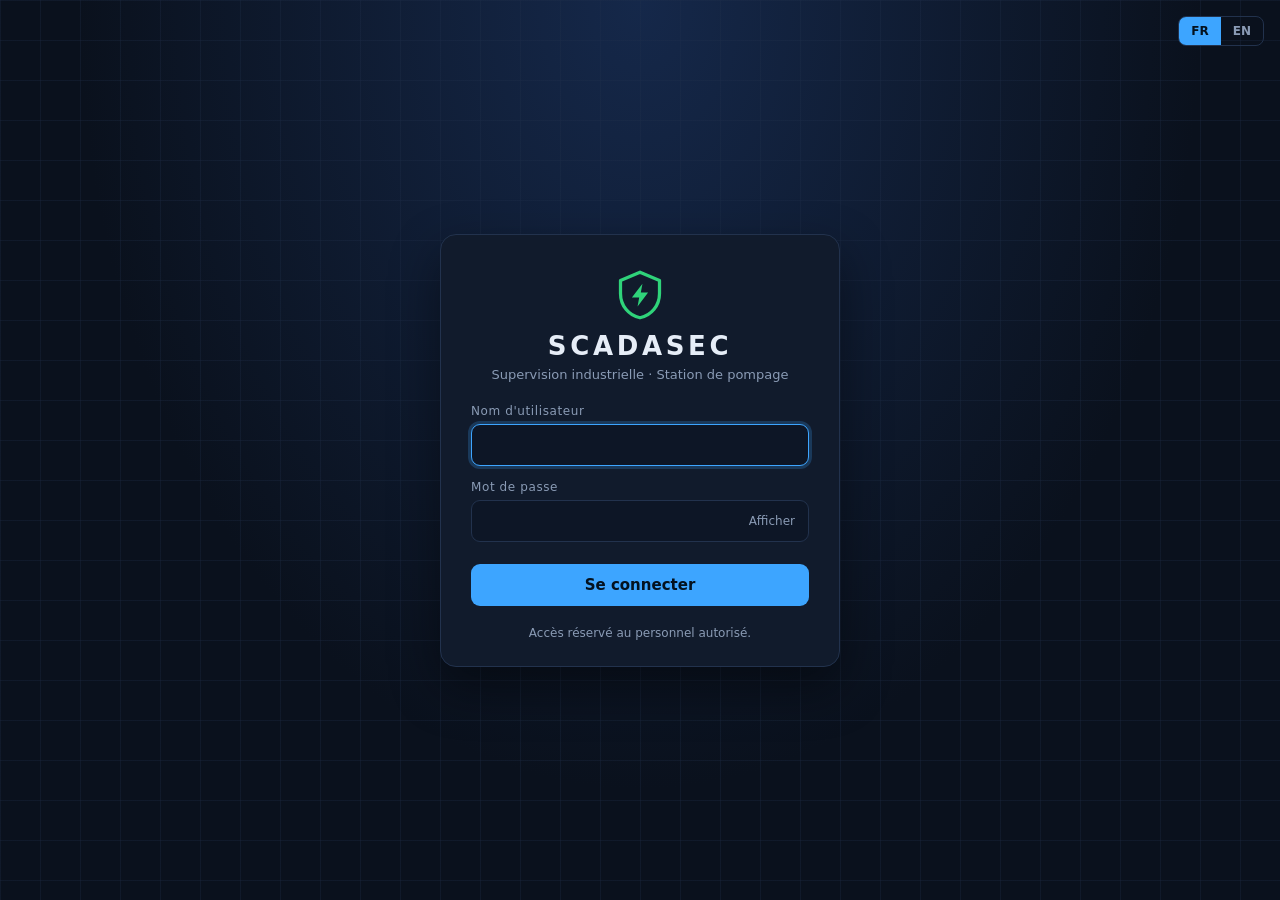
<file: target/classes/static/login.html>
<!DOCTYPE html>
<html lang="fr" data-theme="dark">
<head>
<meta charset="UTF-8">
<meta name="viewport" content="width=device-width, initial-scale=1">
<title>scadasec · Connexion</title>
<link rel="stylesheet" href="css/style.css">
</head>
<body class="login-body">

<div class="lang login-lang" role="group" aria-label="Language">
  <button type="button" data-lang="fr">FR</button>
  <button type="button" data-lang="en">EN</button>
</div>

<main class="login-card">
  <svg class="logo login-logo" viewBox="0 0 32 32" aria-hidden="true">
    <path d="M16 2 4 7v8c0 7.5 5 13.5 12 15 7-1.5 12-7.5 12-15V7L16 2z" fill="none" stroke="currentColor" stroke-width="2" stroke-linejoin="round"/>
    <path d="M17.5 9 11 17.5h4.5L14.5 23 21 14.5h-4.5L17.5 9z" fill="currentColor"/>
  </svg>
  <h1>scadasec</h1>
  <p class="login-sub" data-i18n="subtitle"></p>

  <div id="error" class="login-error hidden" role="alert" data-i18n="error"></div>

  <form method="post" action="/login" autocomplete="on">
    <input type="hidden" name="_csrf" id="csrf" value="">

    <label for="username" data-i18n="username"></label>
    <input id="username" name="username" type="text" autocomplete="username" required autofocus>

    <label for="password" data-i18n="password"></label>
    <div class="pw">
      <input id="password" name="password" type="password" autocomplete="current-password" required>
      <button type="button" id="toggle" data-i18n="show"></button>
    </div>

    <button type="submit" class="btn" data-i18n="submit"></button>
  </form>

  <p class="login-note" data-i18n="note"></p>
</main>

<script src="js/login.js"></script>
</body>
</html>
</file>
<file: target/classes/static/css/style.css>
/* ==================================================================
   scadasec · SCADA dashboard
   Themes: dark (default) and light, switched with data-theme on <html>
   ================================================================== */

:root,
[data-theme="dark"] {
  --bg: #0a111d;
  --bg-glow: #15284a;
  --grid: rgba(34, 50, 77, .28);
  --panel: #111b2c;
  --panel-2: #0d1626;
  --line: #22324d;
  --text: #e6edf7;
  --muted: #8a9bb5;
  --ok: #2fd37a;
  --warn: #f5b83d;
  --alarm: #ff4d4f;
  --accent: #3da5ff;
  --on-accent: #04121f;
  --shadow: 0 20px 50px rgba(0, 0, 0, .45);
}

[data-theme="light"] {
  --bg: #f1f4f9;
  --bg-glow: #dfe8f6;
  --grid: rgba(120, 140, 170, .16);
  --panel: #ffffff;
  --panel-2: #eef2f8;
  --line: #d5deec;
  --text: #14213a;
  --muted: #5b6d8a;
  --ok: #0e9f57;
  --warn: #b97400;
  --alarm: #d6303c;
  --accent: #1a6fe0;
  --on-accent: #ffffff;
  --shadow: 0 12px 32px rgba(30, 50, 90, .14);
}

* { box-sizing: border-box; }
html, body { margin: 0; }
body {
  min-height: 100vh;
  font-family: "Segoe UI", Inter, system-ui, -apple-system, sans-serif;
  color: var(--text);
  background-color: var(--bg);
  background-image:
    linear-gradient(var(--grid) 1px, transparent 1px),
    linear-gradient(90deg, var(--grid) 1px, transparent 1px),
    radial-gradient(ellipse at 50% 0%, var(--bg-glow) 0%, var(--bg) 62%);
  background-size: 40px 40px, 40px 40px, 100% 100%;
  transition: background-color .25s, color .25s;
}
.hidden { display: none !important; }

/* ---------- top bar ---------- */
.topbar {
  position: sticky; top: 0; z-index: 10;
  display: flex; flex-wrap: wrap; gap: 14px; align-items: center; justify-content: space-between;
  padding: 12px 28px;
  background: color-mix(in srgb, var(--bg) 88%, transparent);
  border-bottom: 1px solid var(--line);
  backdrop-filter: blur(8px);
}
.brand { display: flex; align-items: center; gap: 12px; }
.logo { width: 38px; height: 38px; color: var(--ok); }
.brand h1 { margin: 0; font-size: 20px; letter-spacing: .14em; text-transform: uppercase; }
.brand p { margin: 2px 0 0; font-size: 12px; color: var(--muted); }
.top-right { display: flex; flex-wrap: wrap; align-items: center; gap: 14px; }
.conn { display: flex; align-items: center; gap: 8px; font-size: 13px; color: var(--muted); }
.dot { width: 10px; height: 10px; border-radius: 50%; background: var(--muted); }
.dot.on   { background: var(--ok);    box-shadow: 0 0 8px var(--ok); }
.dot.demo { background: var(--warn);  box-shadow: 0 0 8px var(--warn); }
.dot.off  { background: var(--alarm); box-shadow: 0 0 8px var(--alarm); }
.dot.paused { background: var(--muted); box-shadow: none; }
.clock { font-variant-numeric: tabular-nums; font-size: 14px; color: var(--muted); }

.tools { display: flex; gap: 6px; }
.icon-btn {
  width: 34px; height: 34px; display: grid; place-items: center; padding: 0; cursor: pointer;
  background: transparent; border: 1px solid var(--line); border-radius: 8px; color: var(--muted);
}
.icon-btn svg { width: 17px; height: 17px; fill: currentColor; }
.icon-btn:hover { color: var(--text); border-color: var(--muted); }
.icon-btn.active { color: var(--warn); border-color: var(--warn); }

.lang { display: flex; border: 1px solid var(--line); border-radius: 8px; overflow: hidden; }
.lang button {
  background: transparent; color: var(--muted); border: 0; padding: 7px 12px;
  font: inherit; font-size: 12px; font-weight: 600; cursor: pointer;
}
.lang button.active { background: var(--accent); color: var(--on-accent); }

.user { display: flex; align-items: center; gap: 10px; font-size: 13px; color: var(--muted); }
.user #userName { color: var(--text); font-weight: 600; }
.user #userRole { font-size: 11px; }
.user button {
  background: transparent; color: var(--muted); border: 1px solid var(--line);
  border-radius: 8px; padding: 6px 11px; font: inherit; font-size: 12px; cursor: pointer;
}
.user button:hover { color: var(--text); border-color: var(--muted); }

/* ---------- status colors ---------- */
.s-NORMAL        { color: var(--ok);    border-color: var(--ok);    background: color-mix(in srgb, var(--ok) 12%, transparent); }
.s-AVERTISSEMENT { color: var(--warn);  border-color: var(--warn);  background: color-mix(in srgb, var(--warn) 14%, transparent); }
.s-CRITIQUE      { color: var(--alarm); border-color: var(--alarm); background: color-mix(in srgb, var(--alarm) 14%, transparent); }
.badge, .chip {
  display: inline-block; padding: 3px 12px; border: 1px solid; border-radius: 999px;
  font-size: 11px; font-weight: 700; letter-spacing: .05em; text-transform: uppercase;
}
.badge { font-size: 12px; padding: 5px 14px; }
.badge.s-CRITIQUE { animation: blink 1s infinite; }

.banner {
  margin: 18px 28px 0; padding: 12px 18px; border: 1px solid; border-radius: 10px;
  font-weight: 600; font-size: 14px;
}
.banner.s-CRITIQUE { animation: blink 1s infinite; }
@keyframes blink { 50% { background: color-mix(in srgb, var(--alarm) 30%, transparent); } }

/* ---------- layout ---------- */
main { display: grid; gap: 18px; padding: 18px 28px 8px; }
.card, .panel {
  background: var(--panel); border: 1px solid var(--line); border-radius: 14px; padding: 16px 18px;
  box-shadow: 0 1px 0 rgba(255, 255, 255, .03) inset;
}
h2 {
  margin: 0 0 8px; font-size: 12px; color: var(--muted); font-weight: 700;
  letter-spacing: .1em; text-transform: uppercase;
}

/* ---------- summary strip ---------- */
.summary {
  display: grid; gap: 1px; grid-template-columns: repeat(auto-fit, minmax(180px, 1fr));
  background: var(--line); border: 1px solid var(--line); border-radius: 14px; overflow: hidden;
}
.sum-item { background: var(--panel); padding: 12px 18px; display: flex; flex-direction: column; gap: 6px; align-items: flex-start; }
.sum-label { font-size: 11px; color: var(--muted); letter-spacing: .08em; text-transform: uppercase; }
.sum-value { font-size: 17px; font-weight: 700; font-variant-numeric: tabular-nums; display: flex; align-items: center; gap: 8px; }
.mini-lamp { width: 10px; height: 10px; border-radius: 50%; background: var(--muted); }
.mini-lamp.on { background: var(--ok); box-shadow: 0 0 8px var(--ok); }

/* ---------- KPI cards ---------- */
.kpis { display: grid; gap: 18px; grid-template-columns: repeat(auto-fit, minmax(230px, 1fr)); }
.card-head { display: flex; justify-content: space-between; align-items: center; gap: 8px; }
.gauge { display: block; width: 100%; max-width: 210px; margin: 2px auto 0; }
.track { fill: none; stroke: var(--line); stroke-width: 13; stroke-linecap: round; }
.fill  { fill: none; stroke: var(--ok); stroke-width: 13; stroke-linecap: round; transition: stroke-dasharray .6s ease, stroke .3s; }
.fill.s-NORMAL        { stroke: var(--ok); background: none; }
.fill.s-AVERTISSEMENT { stroke: var(--warn); background: none; }
.fill.s-CRITIQUE      { stroke: var(--alarm); background: none; }
.tick-warn { stroke: var(--warn); stroke-width: 2.5; }
.tick-crit { stroke: var(--alarm); stroke-width: 2.5; }
.val  { font-size: 33px; font-weight: 700; fill: var(--text); text-anchor: middle; font-variant-numeric: tabular-nums; }
.unit { font-size: 13px; fill: var(--muted); text-anchor: middle; }
.spark { display: block; width: 100%; height: 34px; margin-top: 6px; }
.spark polyline { fill: none; stroke: var(--accent); stroke-width: 1.6; vector-effect: non-scaling-stroke; stroke-linejoin: round; }
.stats { display: flex; justify-content: space-between; gap: 6px; margin-top: 8px; padding-top: 8px; border-top: 1px solid var(--line); font-size: 11px; color: var(--muted); }
.stats b { display: block; font-size: 13px; color: var(--text); font-weight: 600; font-variant-numeric: tabular-nums; }
.stats span { text-align: center; flex: 1; }

/* ---------- panels ---------- */
.row { display: grid; gap: 18px; grid-template-columns: repeat(auto-fit, minmax(360px, 1fr)); }
.panel-head { display: flex; justify-content: space-between; align-items: center; flex-wrap: wrap; gap: 8px; }
.panel-tools { display: flex; align-items: center; gap: 10px; flex-wrap: wrap; margin-bottom: 8px; }

/* ---------- synoptic ---------- */
#synoptic, #chart { display: block; width: 100%; height: auto; }
.pipe-bg { fill: var(--panel-2); stroke: var(--line); stroke-width: 1.5; }
.flow { stroke: var(--accent); stroke-width: 6; stroke-linecap: round; stroke-dasharray: 10 10; opacity: .22; }
.flow.on { opacity: 1; animation: dash .9s linear infinite; }
@keyframes dash { to { stroke-dashoffset: -20; } }
.tank { fill: var(--panel-2); stroke: var(--muted); stroke-width: 3; }
.water { fill: color-mix(in srgb, var(--accent) 55%, transparent); }
.tank-val { font-size: 26px; font-weight: 700; fill: var(--text); text-anchor: middle; }
.pump-body { fill: var(--panel-2); stroke: var(--muted); stroke-width: 3; }
.pump-body.on { stroke: var(--ok); }
.impeller { stroke: var(--muted); transform-box: fill-box; transform-origin: center; }
.impeller.on { stroke: var(--ok); animation: spin 1s linear infinite; }
@keyframes spin { to { transform: rotate(360deg); } }
.hub { fill: var(--panel-2); stroke: var(--muted); stroke-width: 2; }
.lamp { fill: var(--muted); }
.lamp.on { fill: var(--ok); filter: drop-shadow(0 0 5px var(--ok)); }
.svg-label { font-size: 12px; fill: var(--muted); text-anchor: middle; }
.pump-state { font-size: 12px; font-weight: 700; fill: var(--muted); text-anchor: middle; }
.pump-state.on { fill: var(--ok); }
.readout { font-size: 13px; fill: var(--text); text-anchor: middle; font-variant-numeric: tabular-nums; }

/* ---------- chart ---------- */
.tabs { display: flex; gap: 5px; flex-wrap: wrap; }
.tabs button {
  background: transparent; color: var(--muted); border: 1px solid var(--line);
  border-radius: 7px; padding: 4px 10px; font: inherit; font-size: 12px; cursor: pointer;
}
.tabs button:hover { color: var(--text); }
.tabs button.active { background: var(--accent); border-color: var(--accent); color: var(--on-accent); font-weight: 700; }
.link-btn { background: none; border: 0; color: var(--accent); font: inherit; font-size: 12px; cursor: pointer; padding: 4px 2px; }
.link-btn:hover { text-decoration: underline; }
.grid-line { stroke: var(--line); stroke-width: 1; }
.axis-text { font-size: 11px; fill: var(--muted); }
.series { fill: none; stroke: var(--accent); stroke-width: 2.4; stroke-linejoin: round; }
.series-area { fill: color-mix(in srgb, var(--accent) 14%, transparent); stroke: none; }
.thr-warn { stroke: var(--warn); stroke-width: 1.2; stroke-dasharray: 5 4; }
.thr-crit { stroke: var(--alarm); stroke-width: 1.2; stroke-dasharray: 5 4; }
.hover-line { stroke: var(--muted); stroke-width: 1; stroke-dasharray: 3 3; }
.hover-dot { fill: var(--accent); stroke: var(--panel); stroke-width: 2; }
.tip-bg { fill: var(--panel-2); stroke: var(--line); }
.tip-time { font-size: 11px; fill: var(--muted); }
.tip-val { font-size: 14px; font-weight: 700; fill: var(--text); }
.legend { display: flex; gap: 16px; flex-wrap: wrap; margin-top: 6px; font-size: 11px; color: var(--muted); }
.legend span { display: inline-flex; align-items: center; gap: 6px; }
.lg { display: inline-block; width: 18px; height: 0; border-top: 2px solid; }
.lg-line { border-color: var(--accent); }
.lg-warn { border-color: var(--warn); border-top-style: dashed; }
.lg-crit { border-color: var(--alarm); border-top-style: dashed; }

/* ---------- events ---------- */
.table-wrap { overflow: auto; max-height: 290px; }
table.events { width: 100%; border-collapse: collapse; font-size: 13px; }
table.events th {
  position: sticky; top: 0; background: var(--panel); text-align: start;
  padding: 8px 10px; font-size: 11px; font-weight: 700; letter-spacing: .06em; text-transform: uppercase;
  color: var(--muted); border-bottom: 1px solid var(--line);
}
table.events td { padding: 9px 10px; border-bottom: 1px solid color-mix(in srgb, var(--line) 55%, transparent); font-variant-numeric: tabular-nums; }
table.events tbody tr:hover td { background: color-mix(in srgb, var(--accent) 6%, transparent); }
table.events td.empty { text-align: center; color: var(--muted); padding: 24px; }
table.events .chip { padding: 2px 10px; font-size: 10px; }

footer { text-align: center; color: var(--muted); font-size: 12px; padding: 16px 0 26px; }

@media (max-width: 640px) {
  .topbar, main { padding-left: 14px; padding-right: 14px; }
  .banner { margin-left: 14px; margin-right: 14px; }
  .row { grid-template-columns: 1fr; }
}

/* ==================== login page ==================== */
.login-body { display: flex; align-items: center; justify-content: center; padding: 24px; }
.login-lang { position: fixed; top: 16px; right: 16px; }
.login-card {
  display: block; width: 100%; max-width: 400px; padding: 34px 30px 26px; text-align: center;
  background: var(--panel); border: 1px solid var(--line); border-radius: 16px; box-shadow: var(--shadow);
}
.login-logo { width: 52px; height: 52px; margin-bottom: 6px; }
.login-card h1 { margin: 0; font-size: 26px; letter-spacing: .14em; text-transform: uppercase; }
.login-sub { margin: 6px 0 22px; font-size: 13px; color: var(--muted); }
.login-card form { text-align: left; }
.login-card label { display: block; margin: 14px 0 6px; font-size: 12px; color: var(--muted); letter-spacing: .05em; }
.login-card input {
  width: 100%; padding: 11px 12px; font: inherit; font-size: 15px; color: var(--text);
  background: var(--panel-2); border: 1px solid var(--line); border-radius: 9px; outline: none;
}
.login-card input:focus { border-color: var(--accent); box-shadow: 0 0 0 3px color-mix(in srgb, var(--accent) 22%, transparent); }
.pw { position: relative; }
.pw input { padding-right: 78px; }
.pw button {
  position: absolute; right: 6px; top: 50%; transform: translateY(-50%);
  background: transparent; border: 0; color: var(--muted); font: inherit; font-size: 12px; cursor: pointer; padding: 6px 8px;
}
.btn {
  width: 100%; margin-top: 22px; padding: 12px; border: 0; border-radius: 9px; cursor: pointer;
  font: inherit; font-size: 15px; font-weight: 700; color: var(--on-accent); background: var(--accent);
}
.btn:hover { filter: brightness(1.1); }
.login-error {
  margin-bottom: 4px; padding: 10px 12px; border: 1px solid var(--alarm); border-radius: 9px;
  font-size: 13px; color: var(--alarm); background: color-mix(in srgb, var(--alarm) 12%, transparent);
}
.login-note { margin: 20px 0 0; font-size: 12px; color: var(--muted); }
</file>
